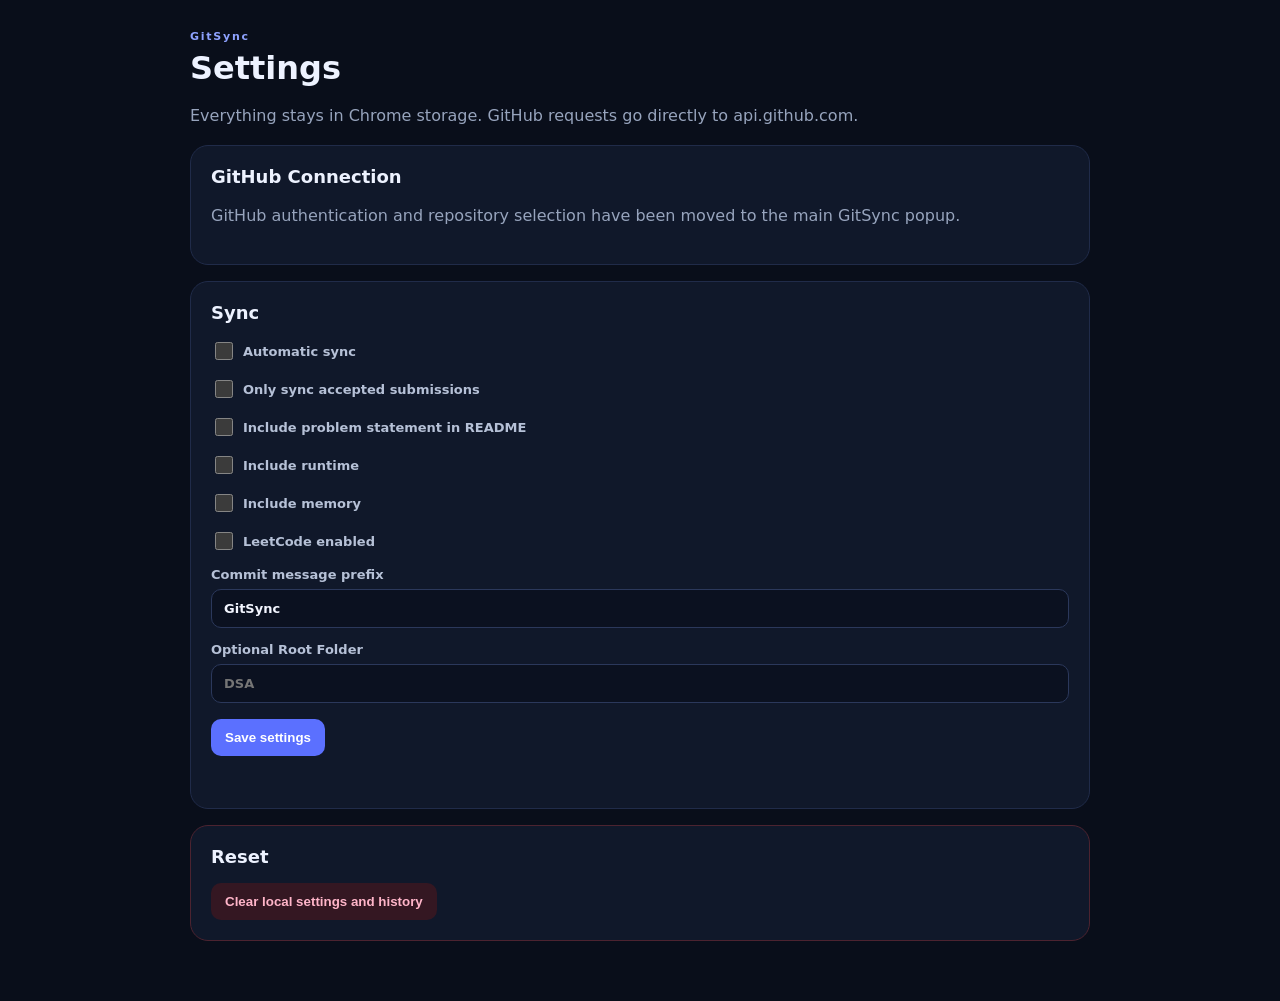
<file: src/options/index.html>
<!doctype html>
<html>
<head>
  <meta charset="utf-8">
  <title>GitSync Settings</title>
  <link rel="stylesheet" href="options.css">
</head>
<body>
  <main class="page">
    <header>
      <div>
        <div class="eyebrow">GitSync</div>
        <h1>Settings</h1>
        <p>Everything stays in Chrome storage. GitHub requests go directly to api.github.com.</p>
      </div>
    </header>

    <section class="card">
      <h2>GitHub Connection</h2>
      <p>GitHub authentication and repository selection have been moved to the main GitSync popup.</p>
    </section>

    <section class="card">
      <h2>Sync</h2>
      <label class="switch"><input id="autoSync" type="checkbox"><span>Automatic sync</span></label>
      <label class="switch"><input id="acceptedOnly" type="checkbox"><span>Only sync accepted submissions</span></label>
      <label class="switch"><input id="includeProblemStatement" type="checkbox"><span>Include problem statement in README</span></label>
      <label class="switch"><input id="includeRuntime" type="checkbox"><span>Include runtime</span></label>
      <label class="switch"><input id="includeMemory" type="checkbox"><span>Include memory</span></label>
      <label class="switch"><input id="leetcodeEnabled" type="checkbox"><span>LeetCode enabled</span></label>

      <label>Commit message prefix
        <input id="commitPrefix" value="GitSync">
      </label>
      <label>Optional Root Folder
        <input id="rootFolder" placeholder="DSA">
      </label>
      <div class="actions" style="margin-top: 16px;">
        <button id="save" class="primary">Save settings</button>
      </div>
      <div id="githubStatus" class="status"></div>
    </section>



    <section class="card danger-card">
      <h2>Reset</h2>
      <button id="clear" class="danger">Clear local settings and history</button>
    </section>
  </main>
  <script src="options.js"></script>
</body>
</html>
</file>
<file: src/options/options.css>
:root {
  color-scheme: dark;
  font-family: Inter, system-ui, -apple-system, Segoe UI, sans-serif;
  background:#090e1a;
  color:#edf2ff;
}
* { box-sizing:border-box; }
body { margin:0; }
.page { width:min(900px,calc(100% - 32px)); margin:30px auto 60px; }
.eyebrow { color:#8ea2ff; font-weight:900; letter-spacing:.16em; font-size:11px; }
h1 { margin:6px 0 4px; font-size:32px; }
h2 { margin:0 0 16px; font-size:18px; }
p { color:#97a4bd; line-height:1.6; }
.card { background:#10182a; border:1px solid #202b49; border-radius:18px; padding:20px; margin-top:16px; }
label { display:flex; flex-direction:column; gap:7px; color:#b6c1d7; font-weight:700; font-size:13px; margin-top:14px; }
input { background:#0b1120; border:1px solid #2b385b; color:#f3f6ff; border-radius:10px; padding:11px 12px; font:inherit; outline:none; }
input:focus { border-color:#6174ff; }
.grid2 { display:grid; grid-template-columns:1fr 1fr; gap:14px; }
.actions { display:flex; gap:10px; margin-top:18px; }
button { border:0; border-radius:10px; padding:11px 14px; cursor:pointer; font-weight:800; }
.primary { background:#5b70ff; color:#fff; }
.secondary { background:#1b2746; color:#fff; }
.danger { background:#341722; color:#ffb5c9; }
.status { margin-top:12px; min-height:20px; }
.switch { flex-direction:row; align-items:center; }
.switch input { width:18px; height:18px; }
.danger-card { border-color:#4c2330; }
@media (max-width:700px) { .grid2 { grid-template-columns:1fr; } .page { width:calc(100% - 20px); } }
</file>
